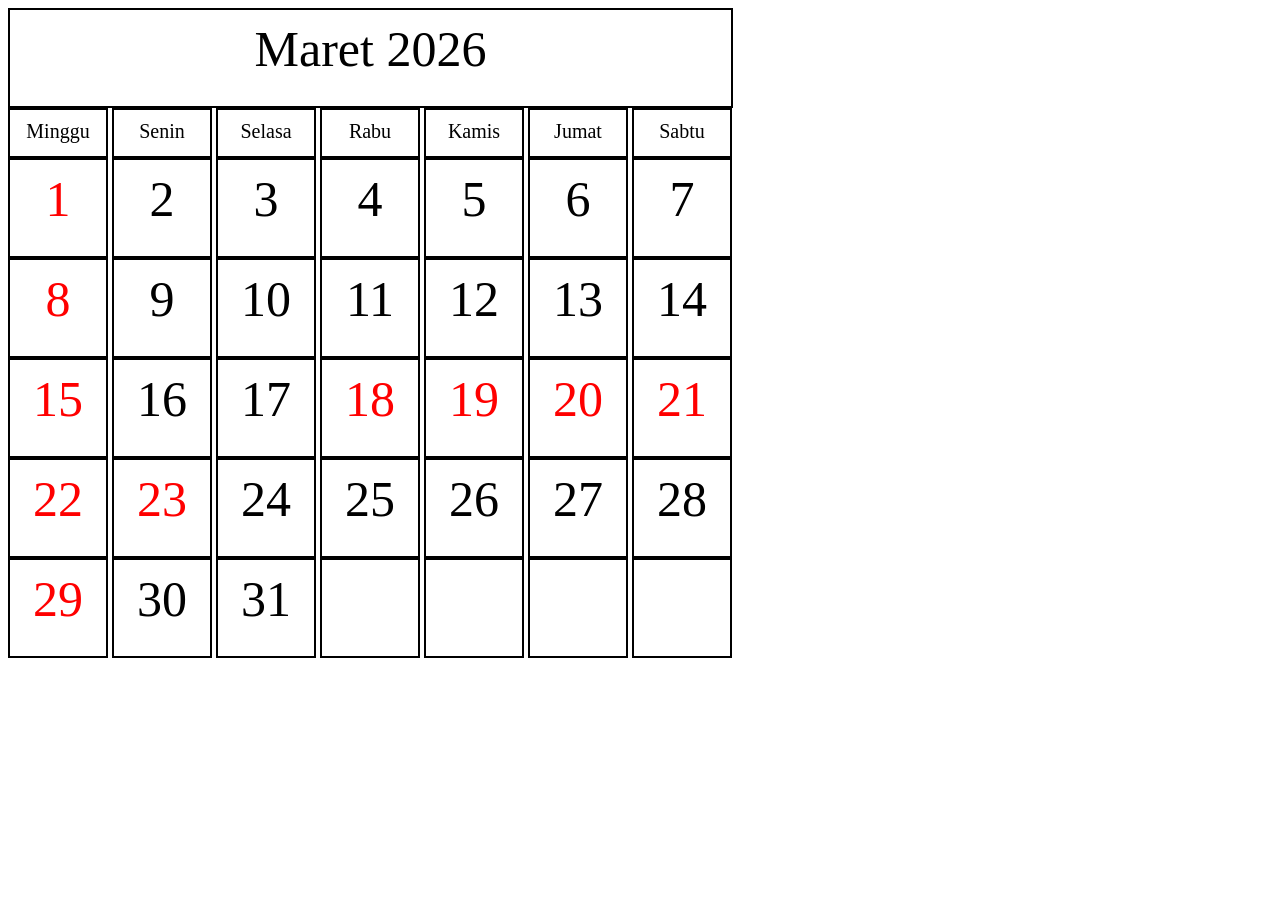
<file: minitask2.html>
<!DOCTYPE html>
<html lang="en">
<head>
    <meta charset="UTF-8">
    <meta name="viewport" content="width=device-width, initial-scale=1.0">
    <title>Kalender Maret</title>
    <style>
        .kotakBulan{
            border-width: 2px;
            border-color: black;
            border-style: solid;
            padding: 10px;
            width: 725px;
            height: 100px;
            display: inline-block;
            vertical-align: top;
            box-sizing: border-box;
        }
        .kontenBulan{
            margin: 0px;
            font-size: 50px;
            text-align: center;
        }
        .kotakHari{
            border-width: 2px;
            border-color: black;
            border-style: solid;
            padding: 10px;
            width: 100px;
            height: 50px;
            display: inline-block;
            vertical-align: top;
            box-sizing: border-box;
        }
        .kontenHari{
            margin: 0px;
            font-size: 20px;
            text-align: center;
        }
        .konten1{
            border-width: 2px;
            border-color: black;
            border-style: solid;
            padding: 10px;
            width: 100px;
            height: 100px;
            display: inline-block;
            vertical-align: top;
            box-sizing: border-box;
        }
        .konten2{
            margin: 0px;
            font-size: 50px;
            text-align: center;
        }
        .konten3{
            margin: 0px;
            font-size: 50px;
            text-align: center;
            color: red;
        }
    </style>
</head>
<body>
    <div>
        <div class="kotakBulan">
            <p class="kontenBulan">Maret 2026</p>
        </div>
    </div>
    <div>
        <div class="kotakHari">
            <p class="kontenHari">Minggu</p>
        </div>
        <div class="kotakHari">
            <p class="kontenHari">Senin</p>
        </div>
        <div class="kotakHari">
            <p class="kontenHari">Selasa</p>
        </div>
        <div class="kotakHari">
            <p class="kontenHari">Rabu</p>
        </div>
        <div class="kotakHari">
            <p class="kontenHari">Kamis</p>
        </div>
        <div class="kotakHari">
            <p class="kontenHari">Jumat</p>
        </div>
        <div class="kotakHari">
            <p class="kontenHari">Sabtu</p>
        </div>
    </div>
    <div>
        <div class="konten1">
            <p class="konten3">1</p>
        </div>
        <div class="konten1">
            <p class="konten2">2</p>
        </div>
        <div class="konten1">
            <p class="konten2">3</p>
        </div>
        <div class="konten1">
            <p class="konten2">4</p>
        </div>
        <div class="konten1">
            <p class="konten2">5</p>
        </div>
        <div class="konten1">
            <p class="konten2">6</p>
        </div>
        <div class="konten1">
            <p class="konten2">7</p>
        </div>
    </div>
    </div>
    <div>
        <div class="konten1">
            <p class="konten3">8</p>
        </div>
        <div class="konten1">
            <p class="konten2">9</p>
        </div>
        <div class="konten1">
            <p class="konten2">10</p>
        </div>
        <div class="konten1">
            <p class="konten2">11</p>
        </div>
        <div class="konten1">
            <p class="konten2">12</p>
        </div>
        <div class="konten1">
            <p class="konten2">13</p>
        </div>
        <div class="konten1">
            <p class="konten2">14</p>
        </div>
    </div>
    <div>
        <div class="konten1">
            <p class="konten3">15</p>
        </div>
        <div class="konten1">
            <p class="konten2">16</p>
        </div>
        <div class="konten1">
            <p class="konten2">17</p>
        </div>
        <div class="konten1">
            <p class="konten3">18</p>
        </div>
        <div class="konten1">
            <p class="konten3">19</p>
        </div>
        <div class="konten1">
            <p class="konten3">20</p>
        </div>
        <div class="konten1">
            <p class="konten3">21</p>
        </div>
    </div>
    <div>
        <div class="konten1">
            <p class="konten3">22</p>
        </div>
        <div class="konten1">
            <p class="konten3">23</p>
        </div>
        <div class="konten1">
            <p class="konten2">24</p>
        </div>
        <div class="konten1">
            <p class="konten2">25</p>
        </div>
        <div class="konten1">
            <p class="konten2">26</p>
        </div>
        <div class="konten1">
            <p class="konten2">27</p>
        </div>
        <div class="konten1">
            <p class="konten2">28</p>
        </div>
    </div>
    <div>
        <div class="konten1">
            <p class="konten3">29</p>
        </div>
        <div class="konten1">
            <p class="konten2">30</p>
        </div>
        <div class="konten1">
            <p class="konten2">31</p>
        </div>
        <div class="konten1"></div>
        <div class="konten1"></div>
        <div class="konten1"></div>
        <div class="konten1"></div>
    </div>
</body>
</html>
</file>
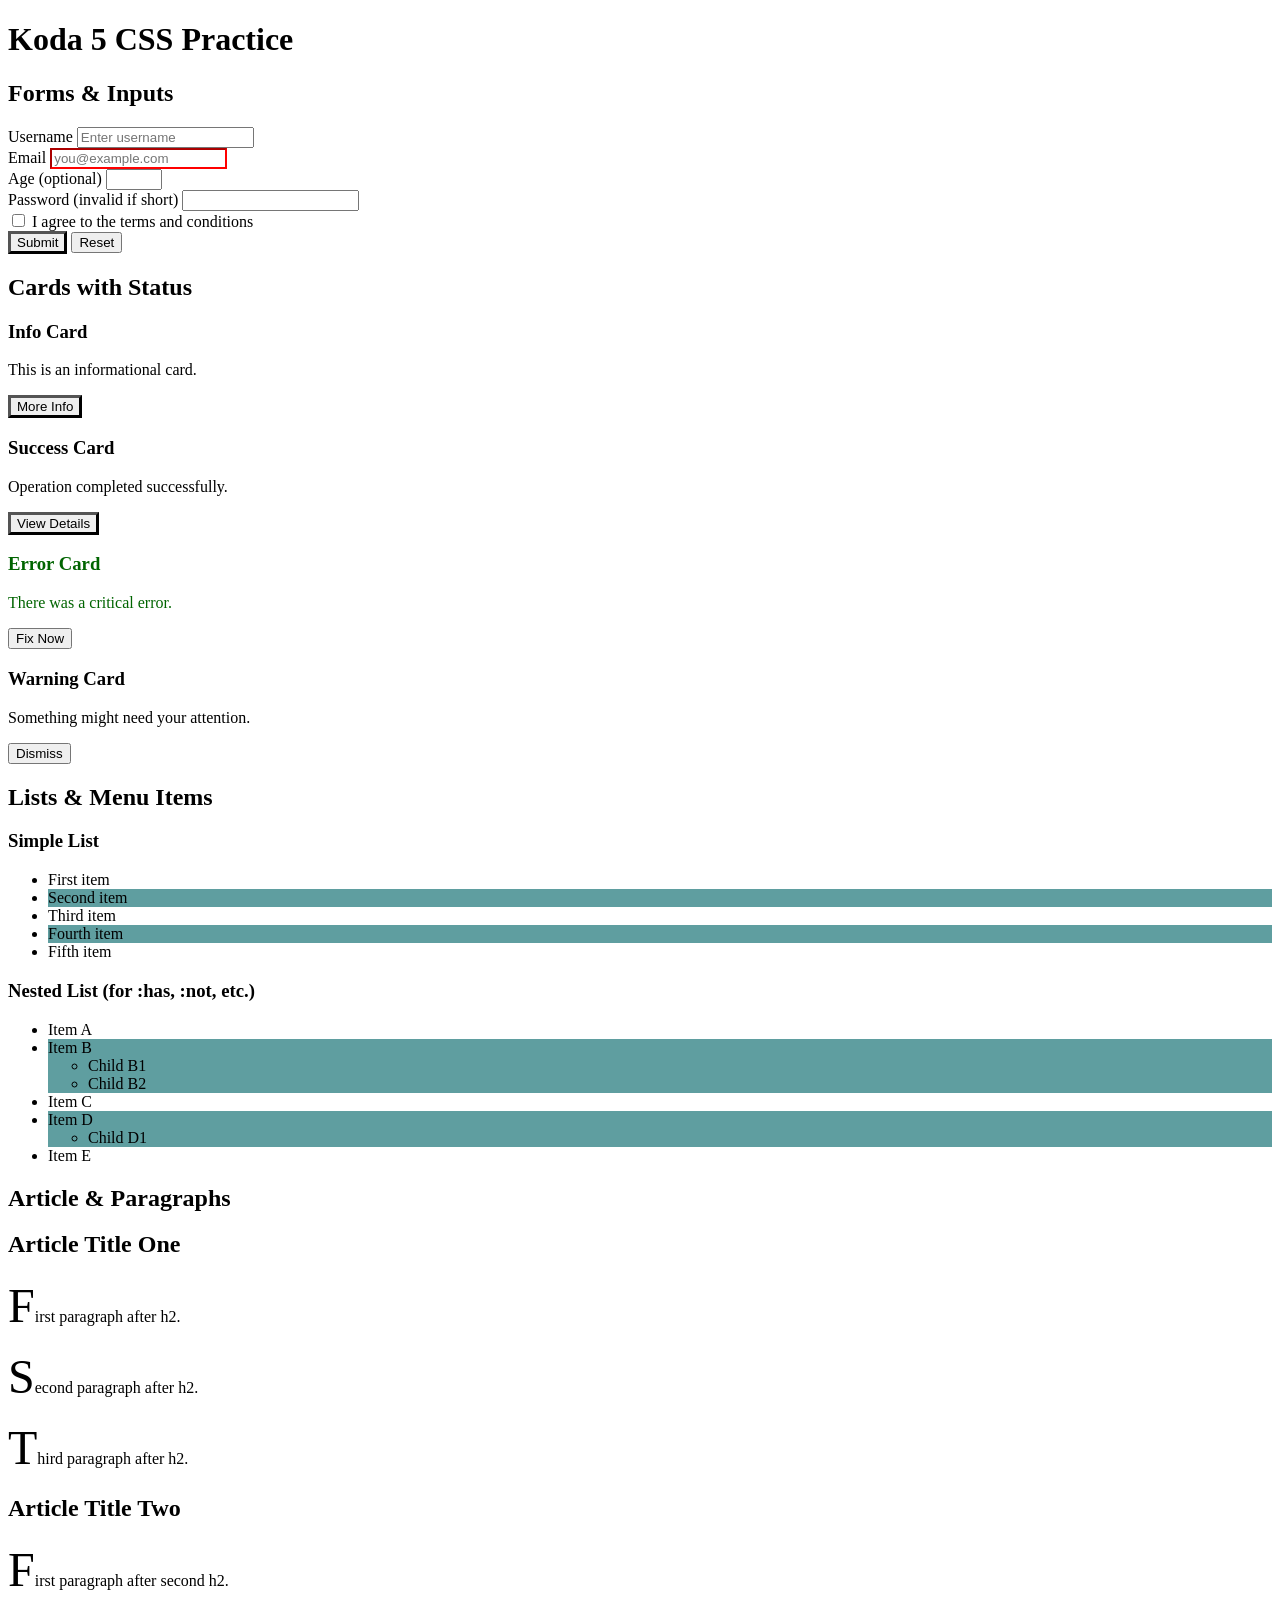
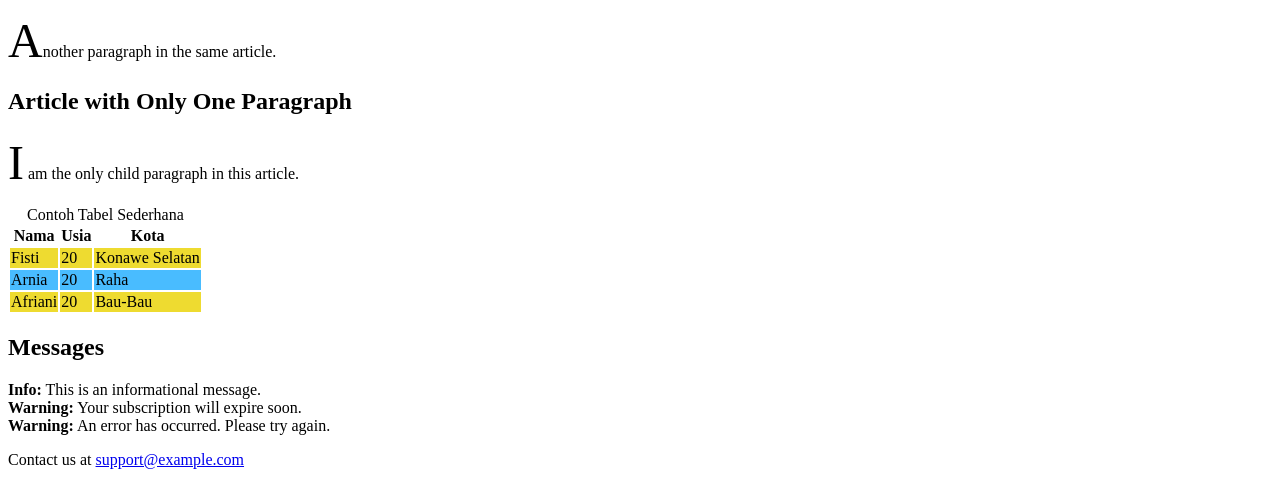
<file: minitask4.html>
<!DOCTYPE html>
<html lang="en">
  <head>
    <meta charset="UTF-8" />
    <title>Koda 5 CSS Practice</title>
    <link rel="stylesheet" href="minitask4.css">
  </head>
  <body>
    <header>
      <h1>Koda 5 CSS Practice</h1>
    </header>

    <main>
      <section id="forms">
        <h2>Forms & Inputs</h2>

        <form id="signup-form">
          <div class="field-group">
            <label for="username">Username</label>
            <input id="username" name="user-name" type="text" required placeholder="Enter username" />
          </div>

          <div class="field-group">
            <label for="email">Email</label>
            <input id="email" name="user-email" type="email" required placeholder="you@example.com" />
          </div>

          <div class="field-group">
            <label for="age">Age (optional)</label>
            <input id="age" name="user-age" type="number" min="0" max="120" />
          </div>

          <div class="field-group">
            <label for="password">Password (invalid if short)</label>
            <input id="password" name="user-password" type="password" minlength="8" required />
          </div>

          <div class="field-group">
            <label>
              <input type="checkbox" name="terms-checkbox" required />
              I agree to the terms and conditions
            </label>
          </div>

          <button type="submit" class="btn" data-role="primary">Submit</button>
          <button type="reset" class="btn" data-role="secondary">Reset</button>
        </form>
      </section>

      <section id="status-cards">
        <h2>Cards with Status</h2>

        <div class="card-container">
          <article class="card" data-status="info">
            <h3>Info Card</h3>
            <p>This is an informational card.</p>
            <button class="btn card-btn" data-role="primary">More Info</button>
          </article>

          <article class="card active" data-status="success">
            <h3>Success Card</h3>
            <p>Operation completed successfully.</p>
            <button class="btn card-btn" data-role="primary">View Details</button>
          </article>

          <article class="card" data-status="error">
            <h3>Error Card</h3>
            <p>There was a critical error.</p>
            <button class="btn card-btn" data-role="danger">Fix Now</button>
          </article>

          <article class="card" data-status="warning">
            <h3>Warning Card</h3>
            <p>Something might need your attention.</p>
            <button class="btn card-btn" data-role="secondary">Dismiss</button>
          </article>
        </div>
      </section>

      <section id="lists">
        <h2>Lists & Menu Items</h2>

        <h3>Simple List</h3>
        <ul class="simple-list">
          <li>First item</li>
          <li>Second item</li>
          <li>Third item</li>
          <li>Fourth item</li>
          <li>Fifth item</li>
        </ul>

        <h3>Nested List (for :has, :not, etc.)</h3>
        <ul class="nested-list">
          <li>Item A</li>
          <li>
            Item B
            <ul class="sub-list">
              <li>Child B1</li>
              <li>Child B2</li>
            </ul>
          </li>
          <li>Item C</li>
          <li>
            Item D
            <ul class="sub-list">
              <li>Child D1</li>
            </ul>
          </li>
          <li>Item E</li>
        </ul>
      </section>

      <section id="article-section">
        <h2>Article & Paragraphs</h2>

        <article class="post">
          <h2>Article Title One</h2>
          <p>First paragraph after h2.</p>
          <p>Second paragraph after h2.</p>
          <p>Third paragraph after h2.</p>

          <h2>Article Title Two</h2>
          <p>First paragraph after second h2.</p>
          <p>Another paragraph in the same article.</p>
        </article>

        <article class="post">
          <h2>Article with Only One Paragraph</h2>
          <p class="single-paragraph">I am the only child paragraph in this article.</p>
        </article>

        <article class="table">
          <table>
            <caption>
              Contoh Tabel Sederhana
            </caption>
            <thead>
              <tr>
                <th scope="col">Nama</th>
                <th scope="col">Usia</th>
                <th scope="col">Kota</th>
              </tr>
            </thead>
            <tbody>
              <tr>
                <td>Fisti</td>
                <td>20</td>
                <td>Konawe Selatan</td>
              </tr>
              <tr>
                <td>Arnia</td>
                <td>20</td>
                <td>Raha</td>
              </tr>
              <tr>
                <td>Afriani</td>
                <td>20</td>
                <td>Bau-Bau</td>
              </tr>
            </tbody>
          </table>
        </article>
      </section>

      <section id="messages">
        <h2>Messages</h2>

        <div class="message" data-type="info"><strong>Info:</strong> This is an informational message.</div>

        <div class="message" data-type="warning"><strong>Warning:</strong> Your subscription will expire soon.</div>

        <div class="message" data-type="error"><strong>Warning:</strong> An error has occurred. Please try again.</div>
      </section>
    </main>

    <footer id="contact">
      <p>Contact us at <a href="mailto:support@example.com">support@example.com</a></p>
    </footer>
  </body>
</html>
</file>
<file: minitask4.css>
:root{
    --primary: rgb(238, 219, 48);
    --secondary: rgb(73, 188, 255);
}

input[type="email"]{
    border-color: red;
}

button[data-role="primary"]{
    border-width: 3px;
}

article[data-status="error"]{
    color: darkgreen;
}

.table tbody tr:nth-child(2n+1){
    background-color: var(--primary);
}

.table tbody tr:nth-child(2n){
    background-color: var(--secondary);
}

li:nth-child(2n){
    background-color: cadetblue;
}

.btn:hover{
    cursor: pointer;
}

article>h2~p::first-letter{
    font-size: 3rem;
}
</file>
